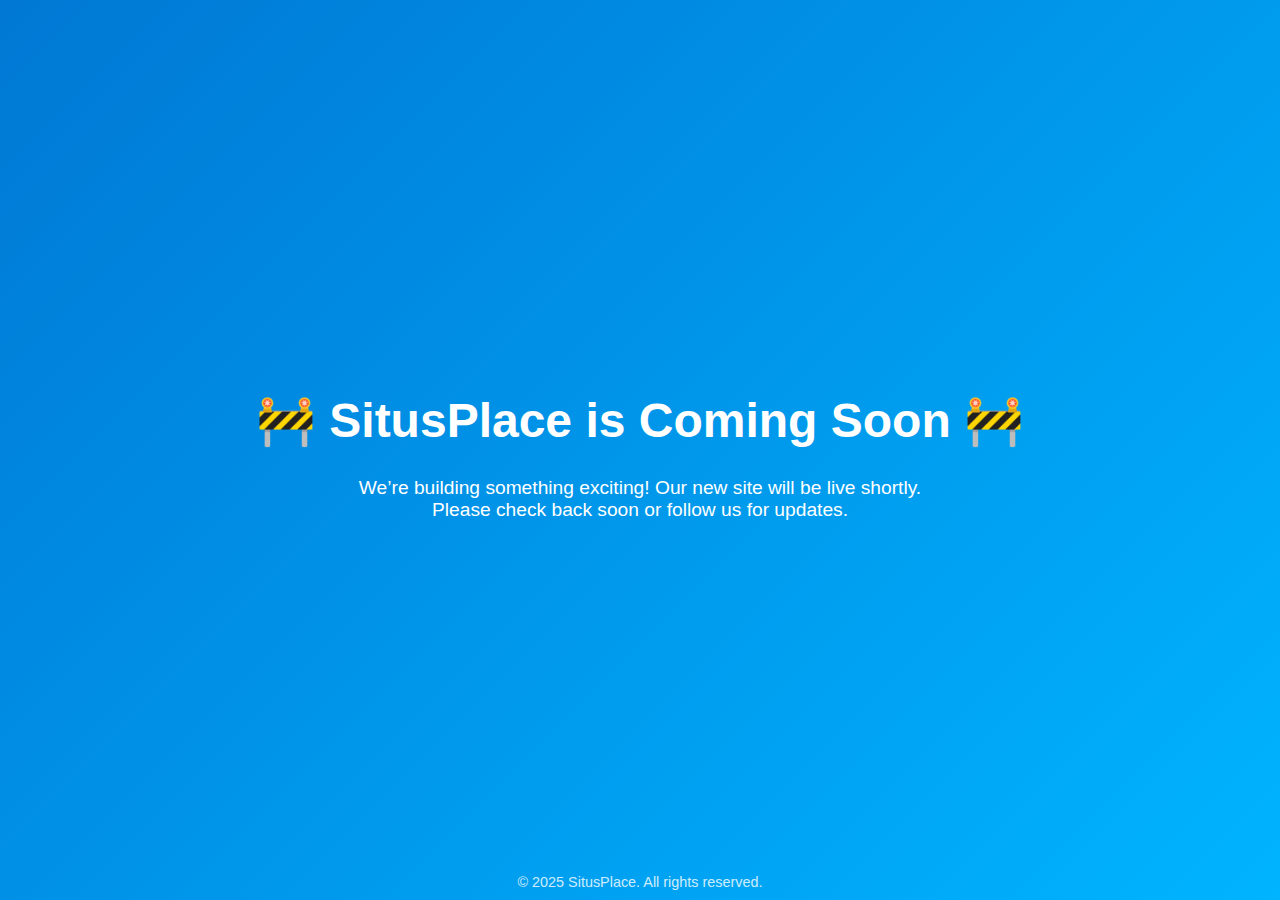
<file: index.html>
<!DOCTYPE html>
<html lang="en">
<head>
  <meta charset="UTF-8">
  <meta name="viewport" content="width=device-width, initial-scale=1.0">
  <title>SitusPlace – Coming Soon</title>
  <style>
    body {
      margin: 0;
      height: 100vh;
      display: flex;
      flex-direction: column;
      justify-content: center;
      align-items: center;
      background: linear-gradient(135deg, #0078d4, #00b4ff);
      color: white;
      font-family: "Segoe UI", Tahoma, Geneva, Verdana, sans-serif;
      text-align: center;
    }
    h1 {
      font-size: 3rem;
      margin-bottom: 0.5rem;
    }
    p {
      font-size: 1.2rem;
      max-width: 600px;
    }
    footer {
      position: absolute;
      bottom: 10px;
      font-size: 0.9rem;
      opacity: 0.8;
    }
  </style>
</head>
<body>
  <h1>🚧 SitusPlace is Coming Soon 🚧</h1>
  <p>We’re building something exciting! Our new site will be live shortly.  
     Please check back soon or follow us for updates.</p>
  <footer>© 2025 SitusPlace. All rights reserved.</footer>
</body>
</html>
</file>
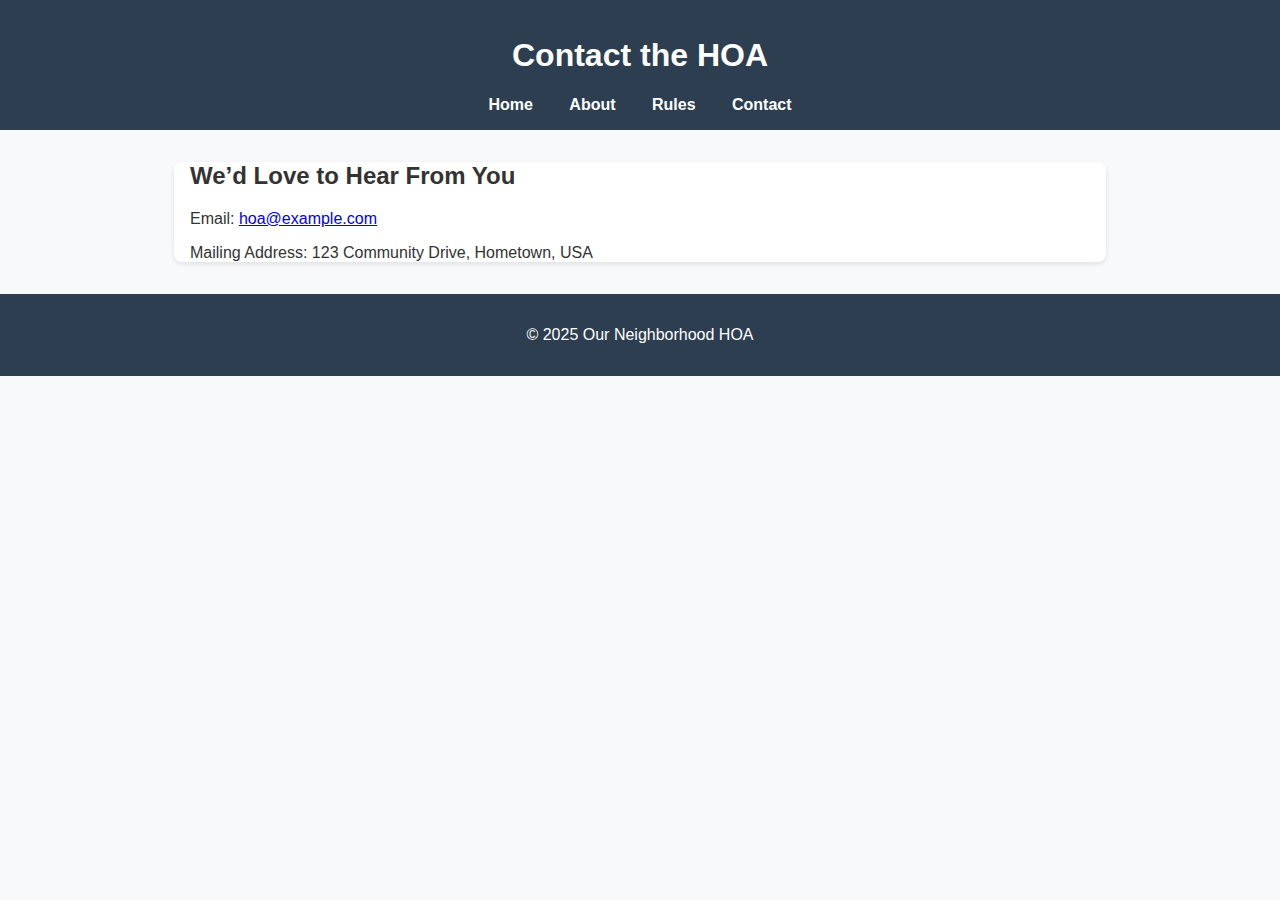
<file: contact.html>
<!DOCTYPE html>
<html lang="en">
<head>
  <meta charset="UTF-8">
  <meta name="viewport" content="width=device-width, initial-scale=1.0">
  <title>Contact Us</title>
  <link rel="stylesheet" href="style.css">
</head>
<body>
  <header>
    <h1>Contact the HOA</h1>
    <nav>
      <a href="index.html">Home</a>
      <a href="about.html">About</a>
      <a href="rules.html">Rules</a>
      <a href="contact.html">Contact</a>
    </nav>
  </header>

  <main>
    <h2>We’d Love to Hear From You</h2>
    <p>Email: <a href="mailto:hoa@example.com">hoa@example.com</a></p>
    <p>Mailing Address: 123 Community Drive, Hometown, USA</p>
  </main>

  <footer>
    <p>&copy; 2025 Our Neighborhood HOA</p>
  </footer>
</body>
</html>
</file>
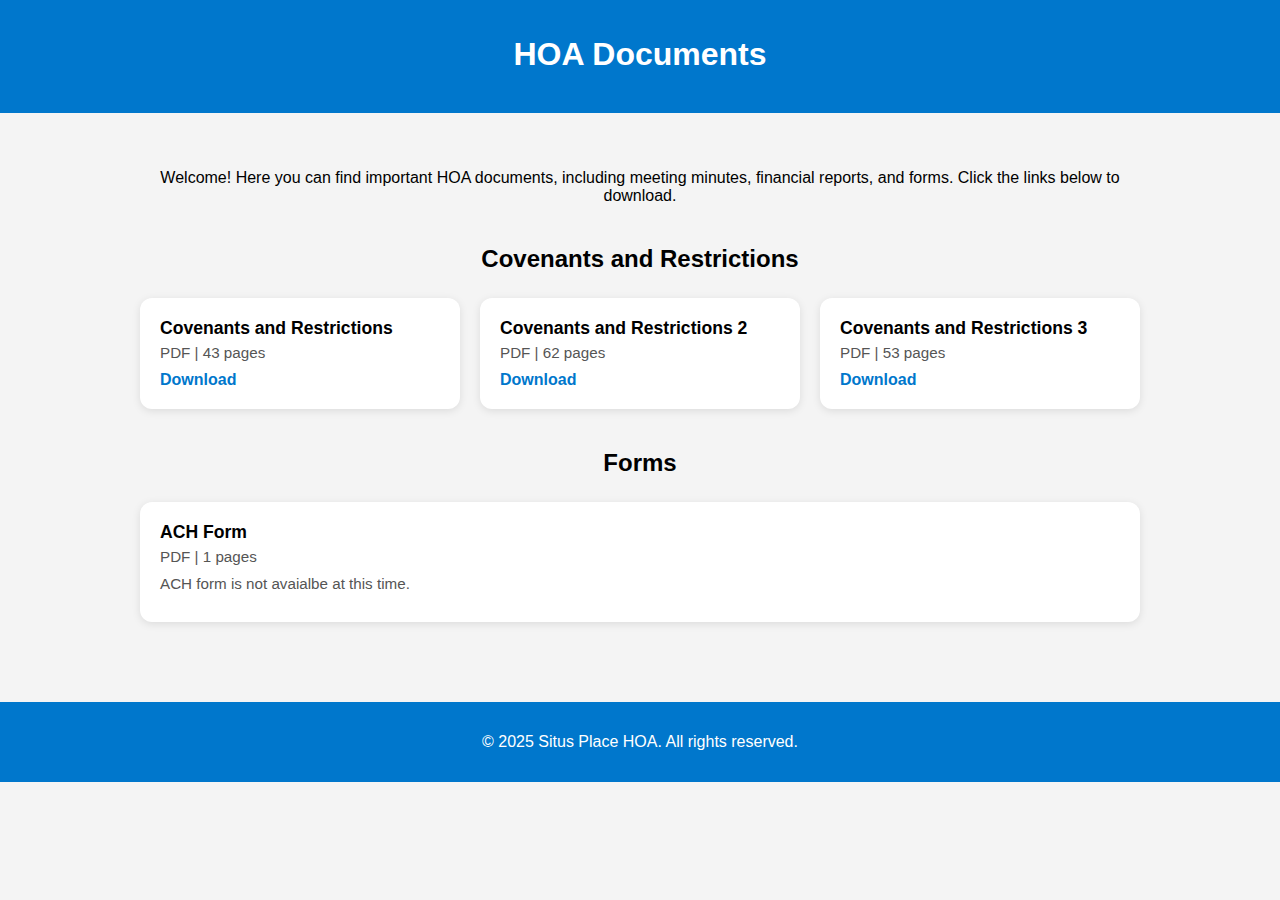
<file: documents.html>
﻿<!DOCTYPE html>
<html lang="en">
<head>
    <meta charset="UTF-8">
    <meta name="viewport" content="width=device-width, initial-scale=1.0">
    <title>HOA Documents</title>
    <style>
        body {
            font-family: Arial, sans-serif;
            margin: 0;
            padding: 0;
            background: #f4f4f4;
        }

        header, footer {
            background: #0077cc;
            color: white;
            padding: 15px 20px;
            text-align: center;
        }

        main {
            max-width: 1000px;
            margin: 0 auto;
            padding: 40px 20px;
        }

        h1, h2 {
            text-align: center;
            margin-bottom: 25px;
        }

        .document-category {
            margin-bottom: 40px;
        }

        .document-list {
            display: grid;
            grid-template-columns: repeat(auto-fit, minmax(280px, 1fr));
            gap: 20px;
        }

        .document-card {
            background: #fff;
            border-radius: 12px;
            padding: 20px;
            box-shadow: 0 2px 8px rgba(0,0,0,0.1);
        }

            .document-card h3 {
                margin-top: 0;
                margin-bottom: 5px;
                font-size: 1.1em;
            }

            .document-card p {
                margin: 0 0 10px 0;
                color: #555;
                font-size: 0.95em;
            }

            .document-card a {
                color: #0077cc;
                text-decoration: none;
                font-weight: bold;
            }

                .document-card a:hover {
                    text-decoration: underline;
                }
    </style>
</head>
<body>

    <header>
        <h1>HOA Documents</h1>
    </header>

    <main>
        <p style="text-align:center; margin-bottom:40px;">
            Welcome! Here you can find important HOA documents, including meeting minutes, financial reports, and forms. Click the links below to download.
        </p>

        <!-- Covenants and Restrictions -->
        <div class="document-category">
            <h2>Covenants and Restrictions</h2>
            <div class="document-list">
                <div class="document-card">
                    <h3>Covenants and Restrictions</h3>
                    <p>PDF | 43 pages</p>
                    <a href="documents/Covenants and Restrictions.pdf" target="_blank">Download</a>
                </div>
                <div class="document-card">
                    <h3>Covenants and Restrictions 2</h3>
                    <p>PDF | 62 pages</p>
                    <a href="documents/Covenants and Restrictions 2.pdf" target="_blank">Download</a>
                </div>
                <div class="document-card">
                    <h3>Covenants and Restrictions 3</h3>
                    <p>PDF | 53 pages</p>
                    <a href="documents/Covenants and Restrictions 3.pdf" target="_blank">Download</a>
                </div>
            </div>
        </div>

        <!-- Forms -->
        <div class="document-category">
            <h2>Forms</h2>
            <div class="document-list">
                <div class="document-card">
                    <h3>ACH Form</h3>
                    <p>PDF | 1 pages</p>
                    <p>ACH form is not avaialbe at this time.</p>
<!--                    <a href="documents/ACH Form.docx" target="_blank">Download</a> -->
                </div>
            </div>
        </div>

    </main>

    <footer>
        <p>&copy; 2025 Situs Place HOA. All rights reserved.</p>
    </footer>

</body>
</html>
</file>
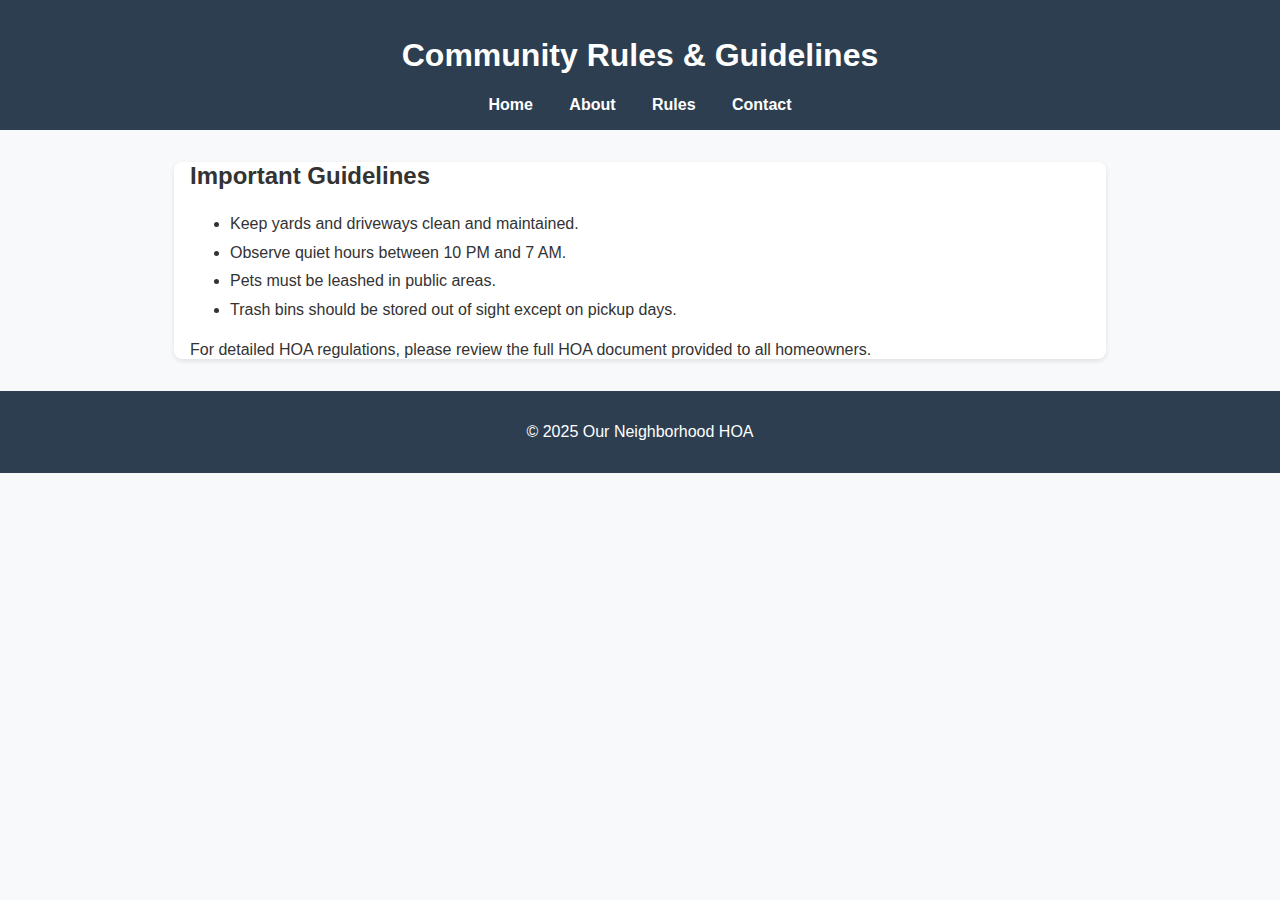
<file: rules.html>
<!DOCTYPE html>
<html lang="en">
<head>
  <meta charset="UTF-8">
  <meta name="viewport" content="width=device-width, initial-scale=1.0">
  <title>Community Rules</title>
  <link rel="stylesheet" href="style.css">
</head>
<body>
  <header>
    <h1>Community Rules & Guidelines</h1>
    <nav>
      <a href="index.html">Home</a>
      <a href="about.html">About</a>
      <a href="rules.html">Rules</a>
      <a href="contact.html">Contact</a>
    </nav>
  </header>

  <main>
    <h2>Important Guidelines</h2>
    <ul>
      <li>Keep yards and driveways clean and maintained.</li>
      <li>Observe quiet hours between 10 PM and 7 AM.</li>
      <li>Pets must be leashed in public areas.</li>
      <li>Trash bins should be stored out of sight except on pickup days.</li>
    </ul>

    <p>For detailed HOA regulations, please review the full HOA document provided to all homeowners.</p>
  </main>

  <footer>
    <p>&copy; 2025 Our Neighborhood HOA</p>
  </footer>
</body>
</html>
</file>
<file: style.css>
body {
  font-family: Arial, sans-serif;
  margin: 0;
  background-color: #f8f9fa;
  color: #333;
}

header {
  background-color: #2c3e50;
  color: white;
  text-align: center;
  padding: 1rem 0;
}

nav {
  margin-top: 0.5rem;
}

nav a {
  color: white;
  text-decoration: none;
  margin: 0 1rem;
  font-weight: bold;
}

nav a:hover {
  text-decoration: underline;
}

main {
  max-width: 900px;
  margin: 2rem auto;
  padding: 0 1rem;
  background-color: white;
  border-radius: 8px;
  box-shadow: 0 2px 5px rgba(0,0,0,0.1);
}

footer {
  text-align: center;
  background-color: #2c3e50;
  color: white;
  padding: 1rem 0;
  margin-top: 2rem;
}

ul {
  line-height: 1.8;
}
</file>
